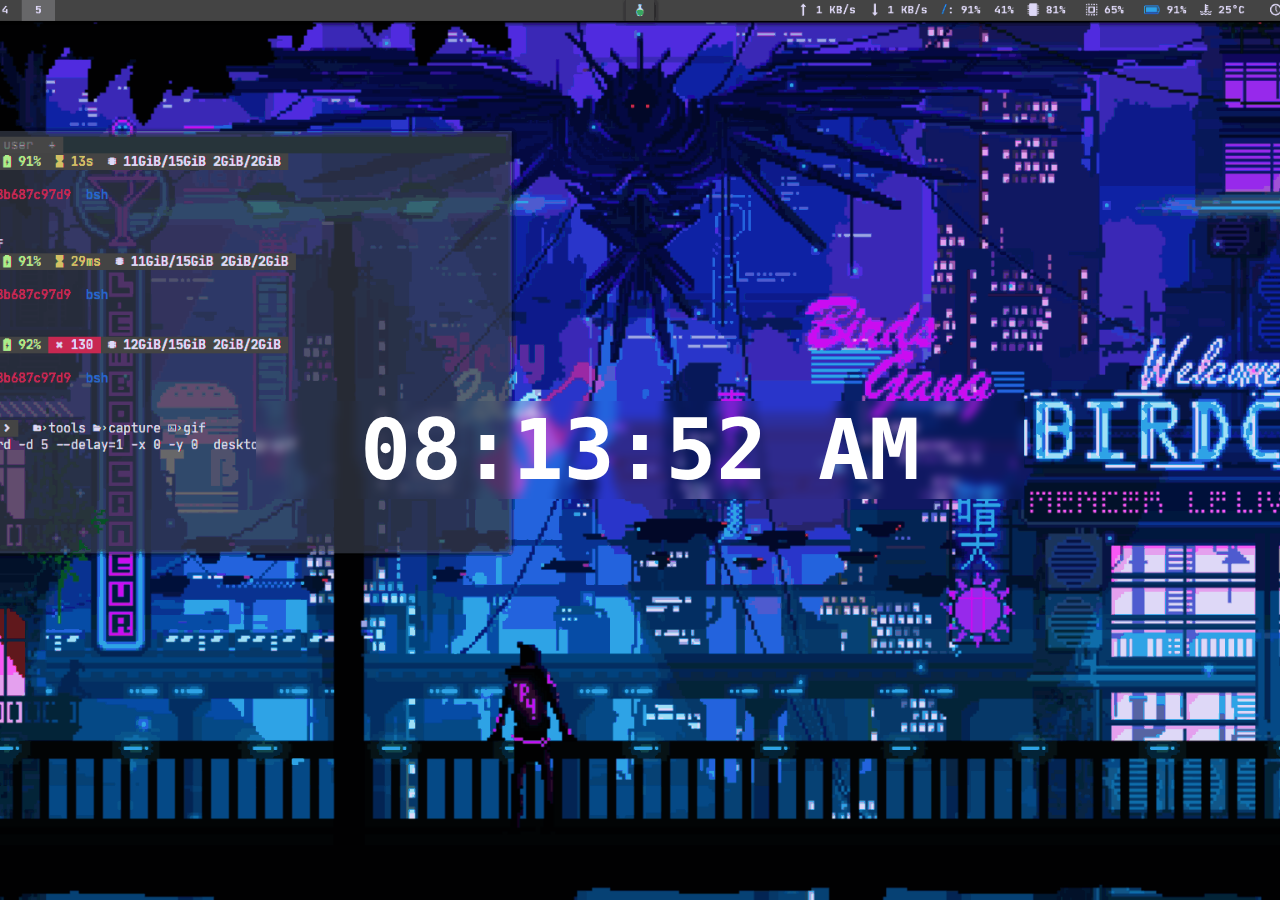
<file: WebProject/DisplayTime/index.html>
<!DOCTYPE html>
<html lang="en">
<head>
    <meta charset="UTF-8">
    <meta name="viewport" content="width=device-width, initial-scale=1.0">
    <title>Document</title>
    <link rel="stylesheet" href="styles.css">
</head>
<body>
    <div id="timeC">
        <div id="time">00:00:00</div>
    </div>
    <script src="index.js"></script>
</body>
</html>
</file>
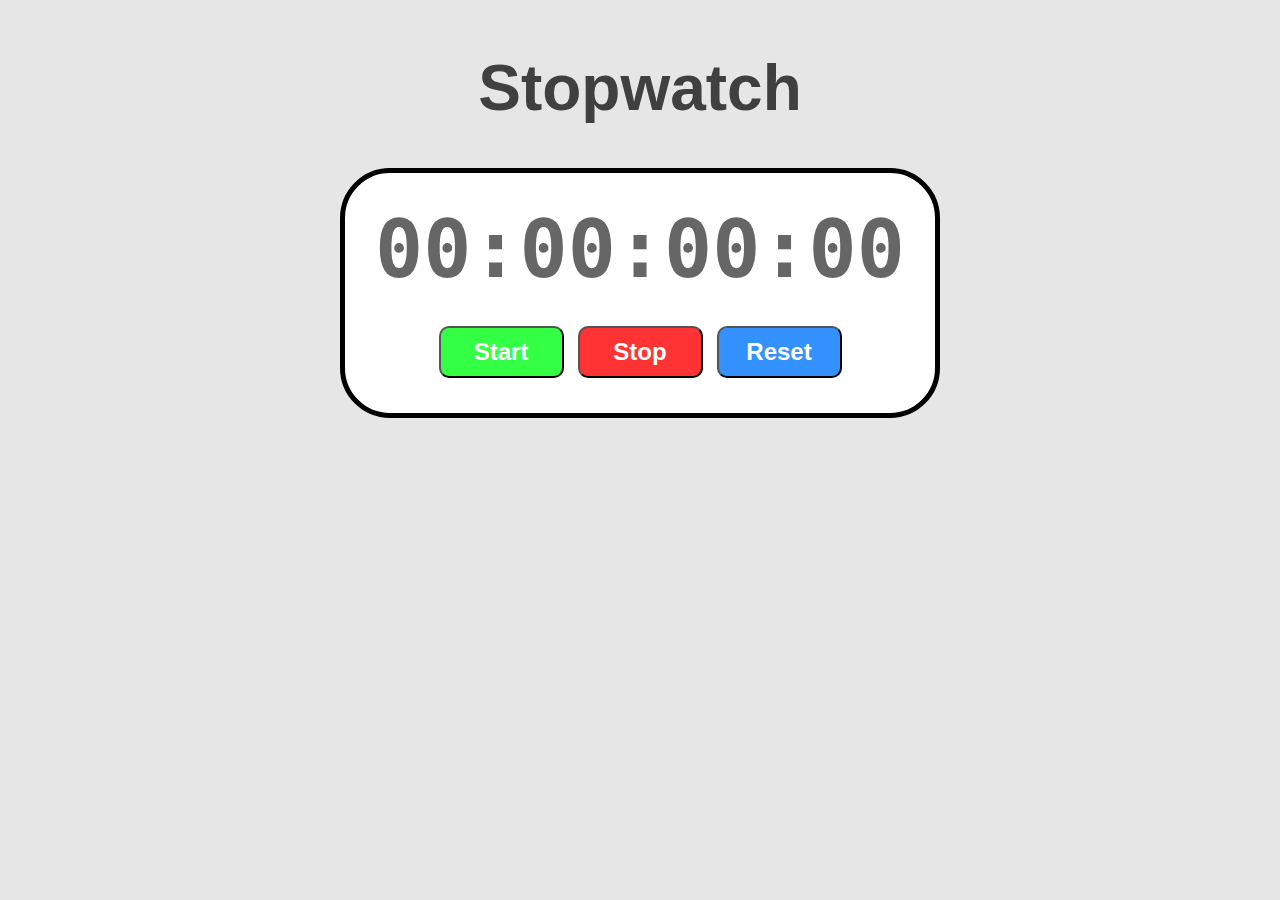
<file: WebProject/Stopwatch/index.html>
<!DOCTYPE html>
<html lang="en">
<head>
    <meta charset="UTF-8">
    <meta name="viewport" content="width=device-width, initial-scale=1.0">
    <title>Document</title>
    <link rel="stylesheet" href="styles.css">
</head>
<body>

    <h1 id =h1>Stopwatch</h1>

    <div id="container">
        <div id="display">
            00:00:00:00
        </div>
        <div id="controls">
            <button id = start onclick="start()">Start</button>
            <button id = stop onclick="stop()">Stop</button>
            <button id = reset onclick="reset()">Reset</button>
        </div>     
    </div>

    <script src="index.js"></script>
</body>
</html>
</file>
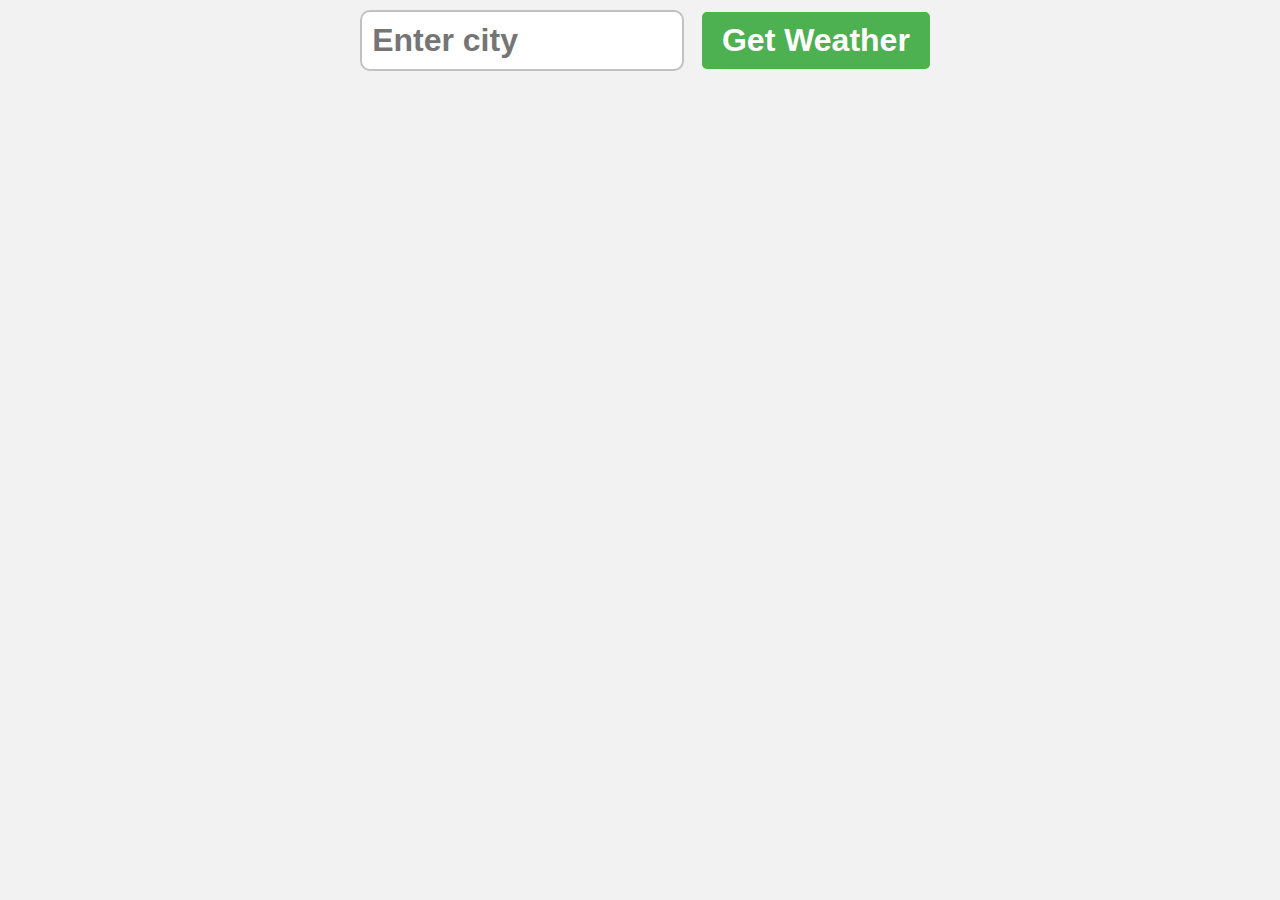
<file: WebProject/WeatherApp/index.html>
<!DOCTYPE html>
<html lang="en">
<head>
    <meta charset="UTF-8">
    <meta name="viewport" content="width=device-width, initial-scale=1.0">
    <title>Document</title>
    <link rel="stylesheet" href="styles.css">
</head>
<body>
    <form class="weatherform">
        <input type="text" class="cityinput" placeholder="Enter city">
        <button id="submit">Get Weather</button>
    </form>

    <div class="card" style="display: none">
    </div>

    <script src="index.js"></script>
</body>
</html>
</file>
<file: WebProject/DisplayTime/styles.css>
body {
    background-image: url("bg.gif") ;
    background-position: center;
    background-repeat: repeat;
    background-size: cover;
    background-attachment: fixed;
    margin: 0;  
}

#timeC {
    display: flex;
    justify-content: center;
    align-items: center;
    height: 100vh;
}

#time {
    font-family: monospace;
    margin: auto;
    font-size: 6.5em;
    font-weight: bold;
    text-align: center;
    color: white;
    backdrop-filter: blur(5px);
    width: 60%
}
</file>
<file: WebProject/Stopwatch/styles.css>
body {
    display: flex;
    flex-direction: column;
    align-items: center;
    background-color: hsl(0, 0%, 90%);
}

#h1 {
    font-size: 4rem;
    font-family: Arial, Helvetica, sans-serif;
    color: hsl(0, 0%, 25%);
}

#container {
    display: flex;
    flex-direction: column;
    align-items: center;
    padding: 30px;
    border: 5px solid;
    border-radius: 50px;
    background-color: white;
}

#display {
    font-size: 5rem;
    font-family: monospace;
    font-weight: bold;
    color: hsl(0, 0%, 40%);
    margin-bottom: 25px;
}

#controls button{
    font-size: 1.5rem;
    font-weight: bold;
    padding: 10px 20px;
    margin: 5px;
    min-width: 125px;
    border-radius: 10px;
    cursor: pointer;
    color: white;
}

#start {
    background-color: hsl(125, 100%, 60%);
}

#start:hover {
    background-color: hsl(125, 100%, 40%);
}

#stop {
    background-color: hsl(0, 100%, 60%);
}

#stop:hover {
    background-color: hsl(0, 100%, 40%);
}

#reset {
    background-color: hsl(212, 100%, 60%);
}

#reset:hover {
    background-color: hsl(212, 100%, 40%);
}
</file>
<file: WebProject/WeatherApp/styles.css>
body {
    font-family: monospace;
    background-color: hsl(0, 0%, 95%);
    margin: 0;
    display: flex;
    flex-direction: column;
    align-items: center;
}

.weatherForm {
    margin: 20px;
}

.cityinput {
    padding: 10px;
    font-size: 2rem;
    font-weight: bold;
    border: 2px solid hsl(0, 0%, 20%, 0.3);
    border-radius: 10px;
    margin: 10px;
    width: 300px;
}

#submit {
    padding: 10px 20px;
    font-weight: bold;
    font-size: 2rem;
    background-color: hsl(122, 39%, 50%);
    color: white;
    border: none;
    border-radius: 5px;
    cursor: pointer;
}

#submit:hover {
    background-color: hsl(122, 39%, 40%);
}

.card {
    background: linear-gradient(180deg, hsl(210, 100%, 75%), hsl(40, 100%, 75%));
    padding: 50px;
    border-radius: 10px;
    box-shadow: 2px 2px 5px hsl(0, 0%, 0%, 0.5);
    min-width: 300px;
    display: flex;
    flex-direction: column;
    align-items: center;
}

h1 {
    margin-top: 0;
    margin-bottom: 25px;
}

p {
    font-size: 1.5rem;
    margin: 5px 0;
}

.cityDisplay, .tempDisplay {
    font-size: 3.5rem;
    font-weight: bold;
    color: hsl(0, 0%, 0% 0.75);
    margin-bottom: 25px;
}

.humidityDisplay {
    font-weight: bold;
    margin-bottom: 25px;
}

.descDisplay {
    font-style: italic;
    font-weight: bold;
    font-size: 2rem;
}

.weatherEmoji {
    margin: 0;
    font-size: 7.5rem;
}

.errorDisplay {
    font-size: 2.5rem;
    font-weight: bold;
    color: hsl(0, 0%, 0%, 0.75);
}
</file>
